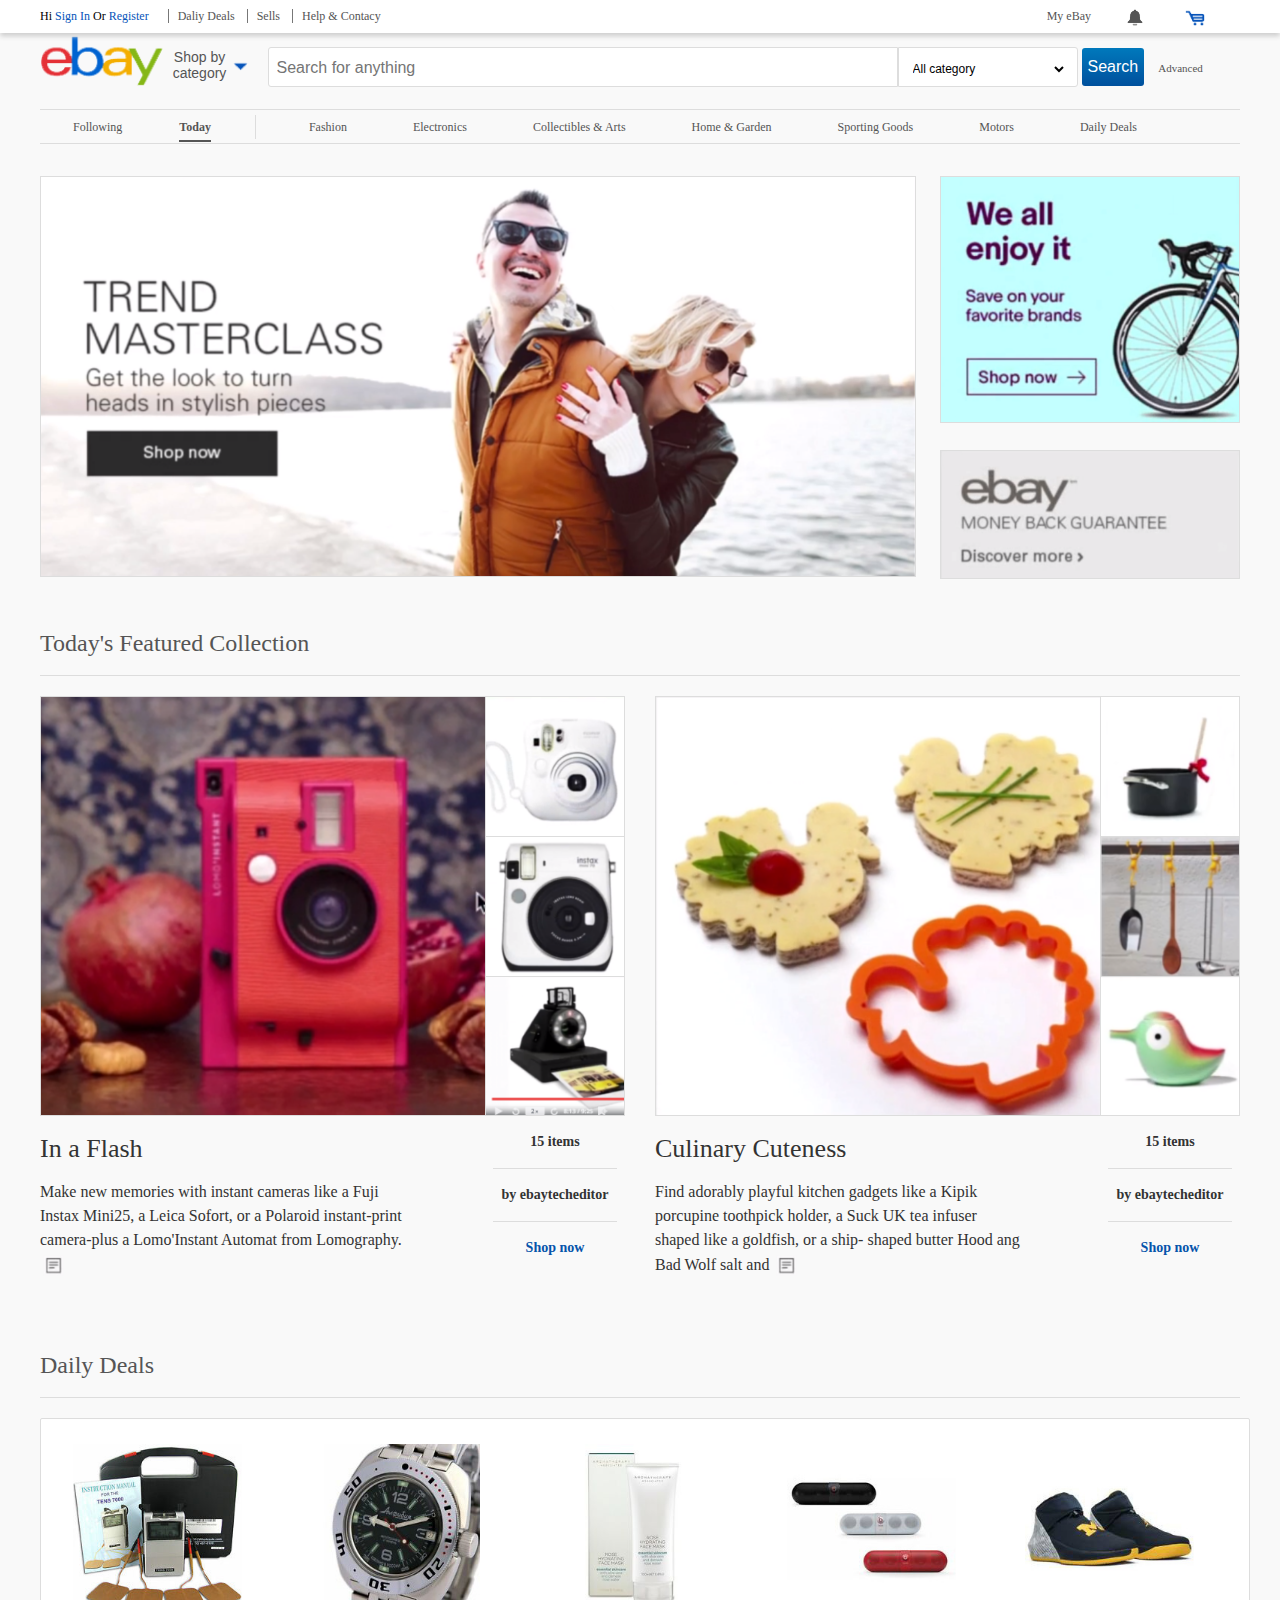
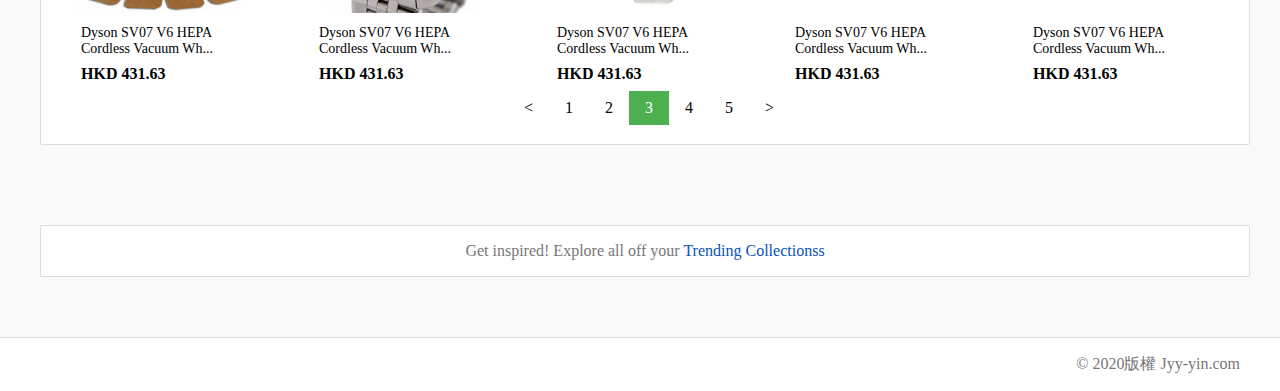
<file: CSS/CSS eBay.html>
<!DOCTYPE html>
<html lang="zh-Hant-TW">
<head>
    <title>MyeBay</title>

    <meta charset="utf-8" />
    <meta http-equiv="Content-type" content="text/html; charset=utf-8" />
    <link rel="stylesheet" type="text/css" href="style.css">

</head>

<body>

<!-------------- Header -------------->

<header>

  <div class="container">

    <ul class="navbar">

      <li id="SignInStyle" class="navItem">Hi <a href="#">Sign In</a> Or <a href="#">Register</a> </li>
      <li class="navItem"> <a href="#">Daliy Deals</a> </li>
      <li class="navItem"> <a href="#">Sells</a> </li>
      <li class="navItem NoBorder"> <a href="#">Help & Contacy</a> </li>

      <li id="cart" class="navItem FloatRight NoBorder"><img src="img/cart.png" alt="cart" title="您的購物車" width="20px"></li>
      <li id="alert" class="navItem FloatRight NoBorder"><img src="img/alert.png" alt="alert" width="20px"></li>
      <li class="navItem FloatRight NoBorder"> <a href="#">My eBay</a> </li>

    </ul>

  </div>

</header>


<!-------------- Search Form -------------->




<div id="SearchBar" class="ClearFix SetBGColor">
  <div class="container">

    <img id="brand" src="img/brand.png" alt="eBay" height="55px">

    <button id="ShoppingButton" type="button">
      <p>Shop by category</p>
      <img id="arrow" src="img/arrow.png" alt="arrow" width="20px">
    </button>

    <form id="SearchForm">
      <table>
        <tr>

          <td>
            <input id="SearchField" class="TextField" type="text"
            name="SearchContent" placeholder="Search for anything">
          </td>

          <td>
            <div id="CategoryTextfield" class="TextField">
              <select class="options" name="cate">
                <option selected="selected" value="0">All category</option>
                <option value="1">Antiques</option>
                <option value="2">Art</option>
                <option value="3">Baby</option>
                <option value="4">Books</option>
                <option value="5">Business &amp; Industrial</option>
                <option value="6">Cameras &amp; Photo</option>
                <option value="7">Cell phone &amp; Accessories</option>
              </select>
            </div>
          </td>

          <td>
            <input class="BtnPrimary" value="Search" type="submit">
          </td>

          <td>
            <a href="#" id="AdvancedButton" title="高級搜索">Advanced</a>
          </td>

        </tr>
      </table>
    </form>

  </div>
</div>


<!-------------- Navigation Bar -------------->


<nav class="ClearFix SetBGColor">
  <div class="container">
    <ul id="NavigationBar" class="navbar TbBorder">

      <li class="navItem LiSpace NoBorder"><a href="#">Following</a></li>
      <li class="navItem LiSpace NoBorder active"><a href="#">Today</a></li>

      <div class="DivIder"></div>

      <li class="navItem LiSpace NoBorder"><a href="#">Fashion</a></li>
      <li class="navItem LiSpace NoBorder"><a href="#">Electronics</a></li>
      <li class="navItem LiSpace NoBorder"><a href="#">Collectibles &amp; Arts</a></li>
      <li class="navItem LiSpace NoBorder"><a href="#">Home &amp; Garden</a></li>
      <li class="navItem LiSpace NoBorder"><a href="#">Sporting Goods</a></li>
      <li class="navItem LiSpace NoBorder"><a href="#">Motors</a></li>
      <li class="navItem LiSpace NoBorder"><a href="#">Daily Deals</a></li>

  </ul>
 </div>
</nav>


<!-------------- Advertisement -------------->

<section id="AdSection" class="SetBGColor ClearFix">
  <div class="container">

    <div id="colume1">
      <div><img id="ad1" class="AddBorder" src="img/ad1.png" alt="ad1" width="876px"></div>
    </div>

    <div id="colume2">
      <div><img id="ad2" class="AddBorder" src="img/ad2.png" alt="ad2" width="300px"></div>
      <div><img id="ad3" class="AddBorder" src="img/ad3.png" alt="ad3" width="300px"></div>
    </div>

  </div>
</section>


<!-------------- Product section -------------->


<section id="ProductSection" class="SetBGColor ClearFix">

  <div class="container">

     <h2 class="HeroHeading">Today's Featured Collection</h2>

     <div id="ShowProduct">

  <!-- ------ Product section1 ------ -->

        <div class="product-section">

          <div class="ProductPhoto">


            <div class="PhotoColume1">
              <img id="photo1"src="img/product1.png" alt="product1">
            </div>

            <div class="PhotoColume2">
              <div class="thumb">
                <img id="ThumbMailFix" class="ThumbMail" src="img/thumbnail1_1.png" alt="thumbnail1_1.png">
              </div>
              <div class="thumb">
                <img class="ThumbMail" src="img/thumbnail1_2.png" alt="thumbnail1_2.png">
              </div>
              <div class="thumb">
                <img class="ThumbMail" src="img/thumbnail1_3.png" alt="thumbnail1_3.png">
              </div>
            </div>


          </div>

          <!-- -------------- Article ------------- -->

          <article>

            <div class="LeftCol">
              <h3 class="title">In a Flash</h3>
              <div class="DescriptionContainer">
                <p class="ProductDetails">
                  Make new memories with instant cameras
                  like a Fuji Instax Mini25, a Leica Sofort, or a
                  Polaroid instant-print camera-plus a
                  Lomo'Instant Automat from Lomography.
                  <a href="#" title="閱讀更多">
                    <span class="ReadMore"></span>
                  </a>
                </p>
              </div>
            </div>


            <div class="RightCol RightColText">
              <ul class="RightColContainer">
                <li class="RightColItem">15 items</li>
                <li class="RightColItem">by ebaytecheditor</li>
                <li class="RightColItem"><a calss="ActiveLink" href="#">Shop now</a></li>
              </ul>
            </div>

          </article>


       </div>

       <!-- ------ Product section1 End ------ -->
       <!-- ------ Product section2 ------ -->


               <div class="product-section RightSec">

                 <div class="ProductPhoto">


                   <div class="PhotoColume1">
                     <img id="PhotoAdjust" src="img/product2.png" alt="product2">
                   </div>

                   <div class="PhotoColume2">
                     <div class="thumb">
                       <img class="ThumbMail" src="img/thumbnail2_1.png" alt="thumbnail2_1.png">
                     </div>
                     <div class="thumb">
                       <img class="ThumbMail" src="img/thumbnail2_2.png" alt="thumbnail2_2.png">
                     </div>
                     <div class="thumb">
                       <img class="ThumbMail" src="img/thumbnail2_3.png" alt="thumbnail2_3.png">
                     </div>
                   </div>


                 </div>

                 <!-- -------------- Article ------------- -->

                 <article>

                   <div class="LeftCol">
                     <h3 class="title">Culinary Cuteness</h3>
                     <div class="DescriptionContainer">
                       <p class="ProductDetails">
                         Find adorably playful kitchen gadgets like a Kipik
                         porcupine toothpick holder, a Suck UK
                         tea infuser shaped like a goldfish, or a ship-
                         shaped butter Hood ang Bad Wolf salt and
                         <a href="#" title="閱讀更多">
                           <span class="ReadMore"></span>
                         </a>

                       </p>
                     </div>
                   </div>


                   <div class="RightCol RightColText">
                     <ul class="RightColContainer">
                       <li class="RightColItem">15 items</li>
                       <li class="RightColItem">by ebaytecheditor</li>
                       <li class="RightColItem"><a calss="ActiveLink" href="#">Shop now</a></li>
                     </ul>
                   </div>

                 </article>

              </div>
        <!-- ------ Product section2 End ------ -->

    </div>
  </div>
</section>


<!-- -- ------ Daily Deals ------ -- -->

<section id="DailyDeals" class="ClearFix SetBGColor">
  <div class="container">
    <h2 class="HeroHeading">Daily Deals</h2>

    <div class="box">

      <div class="BoxSubcontain">
        <img class="Sale" src="img/1.jpg" alt="sale-pic">
        <a href="#" class="details">Dyson SV07 V6 HEPA Cordless Vacuum Wh...</a>
        <h4 class="price">HKD 431.63</h4>
      </div>

      <div class="BoxSubcontain">
        <img class="Sale" src="img/2.jpg" alt="sale-pic">
        <a href="#" class="details">Dyson SV07 V6 HEPA Cordless Vacuum Wh...</a>
        <h4 class="price">HKD 431.63</h4>
      </div>

      <div class="BoxSubcontain">
        <img class="Sale" src="img/3.jpg" alt="sale-pic">
        <a href="#" class="details">Dyson SV07 V6 HEPA Cordless Vacuum Wh...</a>
        <h4 class="price">HKD 431.63</h4>
      </div>

      <div class="BoxSubcontain">
        <img class="Sale" src="img/4.jpg" alt="sale-pic">
        <a href="#" class="details">Dyson SV07 V6 HEPA Cordless Vacuum Wh...</a>
        <h4 class="price">HKD 431.63</h4>
      </div>

      <div class="BoxSubcontain">
        <img class="Sale" src="img/5.jpg" alt="sale-pic">
        <a href="#" class="details">Dyson SV07 V6 HEPA Cordless Vacuum Wh...</a>
        <h4 class="price">HKD 431.63</h4>
      </div>

<!-- -- -- ------ Pagination ------ -- -- -->

      <div class="pagination ClearFix">
        <div class="PaginationContainer">
          <a href="#" class=""><</a>
          <a href="#" class="">1</a>
          <a href="#" class="">2</a>
          <a href="#" class="active">3</a>
          <a href="#" class="">4</a>
          <a href="#" class="">5</a>
          <a href="#" class="">></a>
        </div>
      </div>



    </div>

     <!-- ------ Collections ------ -->

     <div id="collections">
       <p>Get inspired! Explore all off your <a href="#">Trending Collectionss</a></p>
     </div>

  </div>
</section>


      <!-- -- ------ Footer ------ -- -->

       <footer>

         <div class="container">

           <div style="float:right">

             <p>&copy 2020版權 Jyy-yin.com</p>

           </div>

         </div>

       </footer>


</body>
</html>
</file>
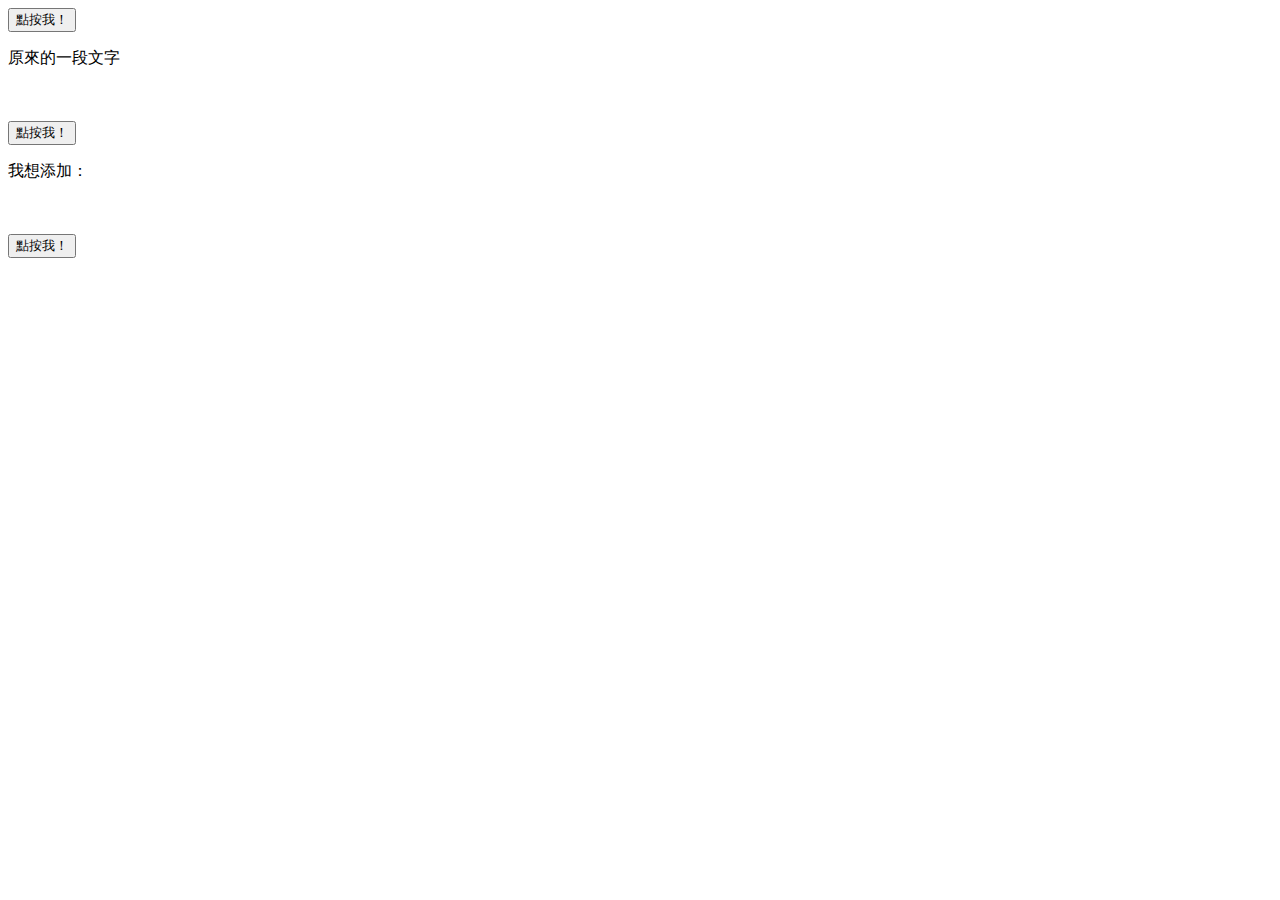
<file: JavaScript/JS按鈕.html>
<!DOCTYPE html>
<html lang="zh-Hant-TW">
<head>
    <title>Learning Java Script</title>

    <meta charset="utf-8" />
    <meta http-equiv="Content-type" content="text/html; charset=utf-8" />
    <style>

    </style>

</head>

<body>

  <!-- <button onclick="alert('您好')">點按我！</button> -->
  <button id="MyButton">點按我！</button>

  <p id="text">原來的一段文字</p>

  <br><br>

  <button id="MyButton1">點按我！</button>

  <p id="text1">我想添加：</p>

  <br><br>

  <button id="MyButton2">點按我！</button>

  <p id="text2"></p>


  <script type="text/javascript">

    var myVarible = 'circle';


    document.getElementById('circle').onclick = function() {

      document.getElementById(myVarible).style.display = "none";
    }

    
    // document.getElementById('text').innerHTML = "修改後的文字";
    document.getElementById('MyButton').onclick = function() {

      document.getElementById('text').innerHTML = "新的一段文字";
    }

    document.getElementById('MyButton1').onclick = function() {

      document.getElementById('text1').innerHTML = document.getElementById('text1').innerHTML+"一段文字";
    }

    document.getElementById('MyButton2').onclick = function() {

    //   document.getElementById('text2').innerHTML = "就是一段文字";
    // }

      document.getElementById('text2').innerHTML = "<ul><li>蘋果</li><li>香蕉</li><li>西瓜</li></ul>";
    }

  </script>

</body>
</html>
</file>
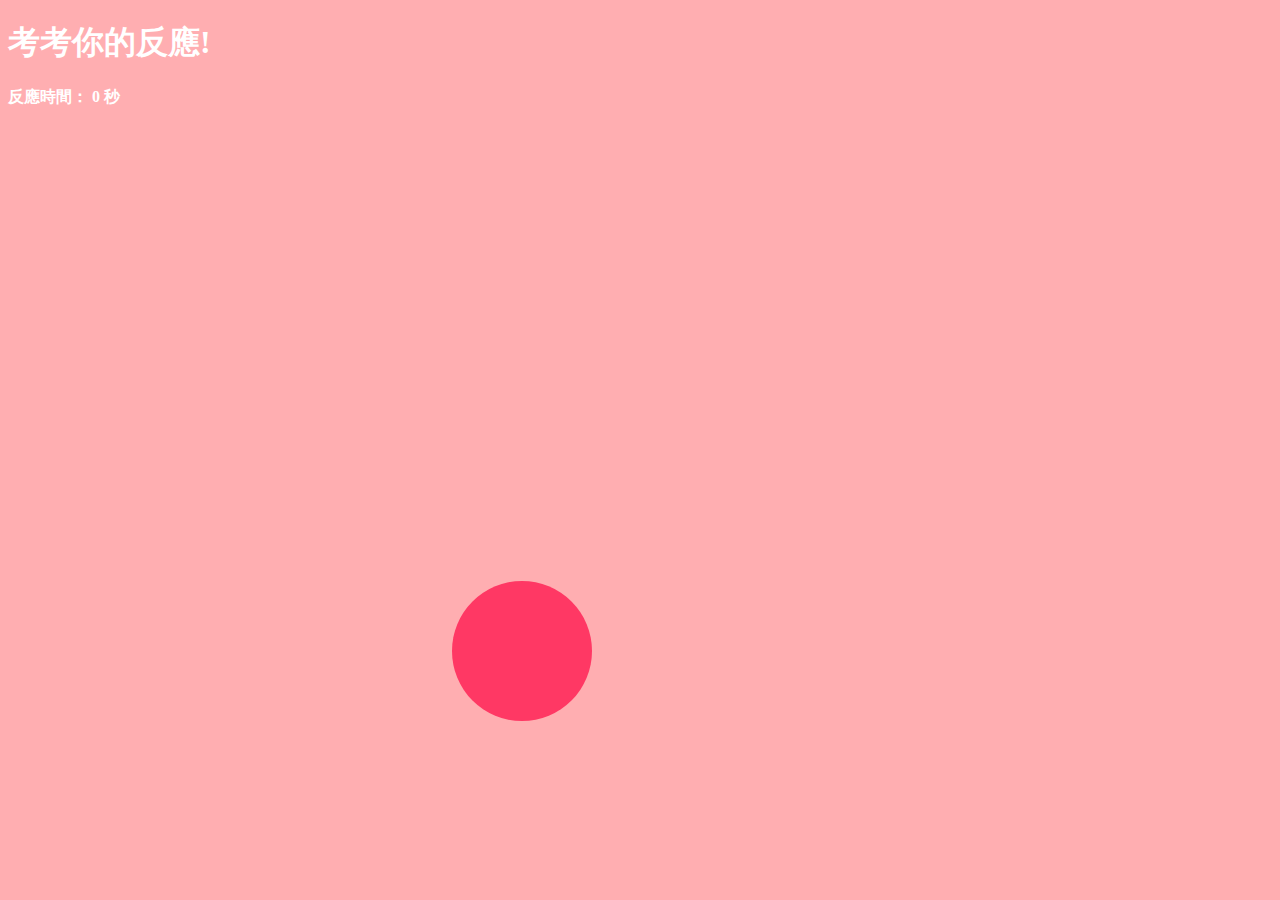
<file: JavaScript/JS考反應遊戲.html>
<!DOCTYPE html>
<html lang="zh-Hant-TW">
<head>
    <title>考反應遊戲</title>

    <meta charset="utf-8" />
    <meta http-equiv="Content-type" content="text/html; charset=utf-8" />

    <Style>

      :root{

        --bound:140px;
      }

      body{

        background-color: rgba(255,94,100,0.5);
        color:white;
      }

      .bold{

        font-weight: bold;
      }

      #box{

        width: var(--bound);
        height: var(--bound);
        background-color: tomato;
        display:none;
        position: relative;
      }



    </style>



</head>

<body>

  <h1>考考你的反應!</h1>
  <p class="bold"> 反應時間： <span id="time" >0</span> 秒 </p>

  <div id="box"></div>


  <script type="text/javascript">

    var CreateTime;
    var ClickTime;
    var ReactionTime;

    function GetRandomColor(){

      var max = 200;
      var min = 50;

      var green = Math.floor(Math.random() * (max - min + 1)) + min;

      var color = "rgba(255, " +green+ ",100,1)";
      return color;
    }

    function MakeBox(){

      var time = Math.random();
      time = time * 2000;

      setTimeout(function(){

        if(Math.random() >= 0.5){

          document.getElementById('box').style.borderRadius = "70px";
        }

        else{

          document.getElementById('box').style.borderRadius = "0px";
        }

        // console.log(window.innerwidth);
        // console.log(window.innerheight);
        //
        // console.log(document.documentElement.clienwidth);
        // console.log(document.documentElement.clienheight);

        var min = 0;
        var max = window.innerHeight - 140;

        var top = Math.floor(Math.random() * (max - min + 1)) + min;

        min = 0;
        max = window.innerWidth - 140;
        var left= Math.floor(Math.random() * (max - min + 1)) + min;


        document.getElementById('box').style.top = top+ "px" ;
        document.getElementById('box').style.left = left+ "px" ;
        document.getElementById('box').style.backgroundColor = GetRandomColor();
        document.getElementById('box').style.display = "block";
        CreateTime = Date.now();

      },time);

    }

    document.getElementById('box').onclick = function(){

      this.style.display = "none";
      ClickTime = Date.now();
      ReactionTime = (ClickTime - CreateTime) / 1000;
      document.getElementById('time').innerHTML = ReactionTime;

      MakeBox();
    }

    MakeBox();


  </script>

</body>
</html>
</file>
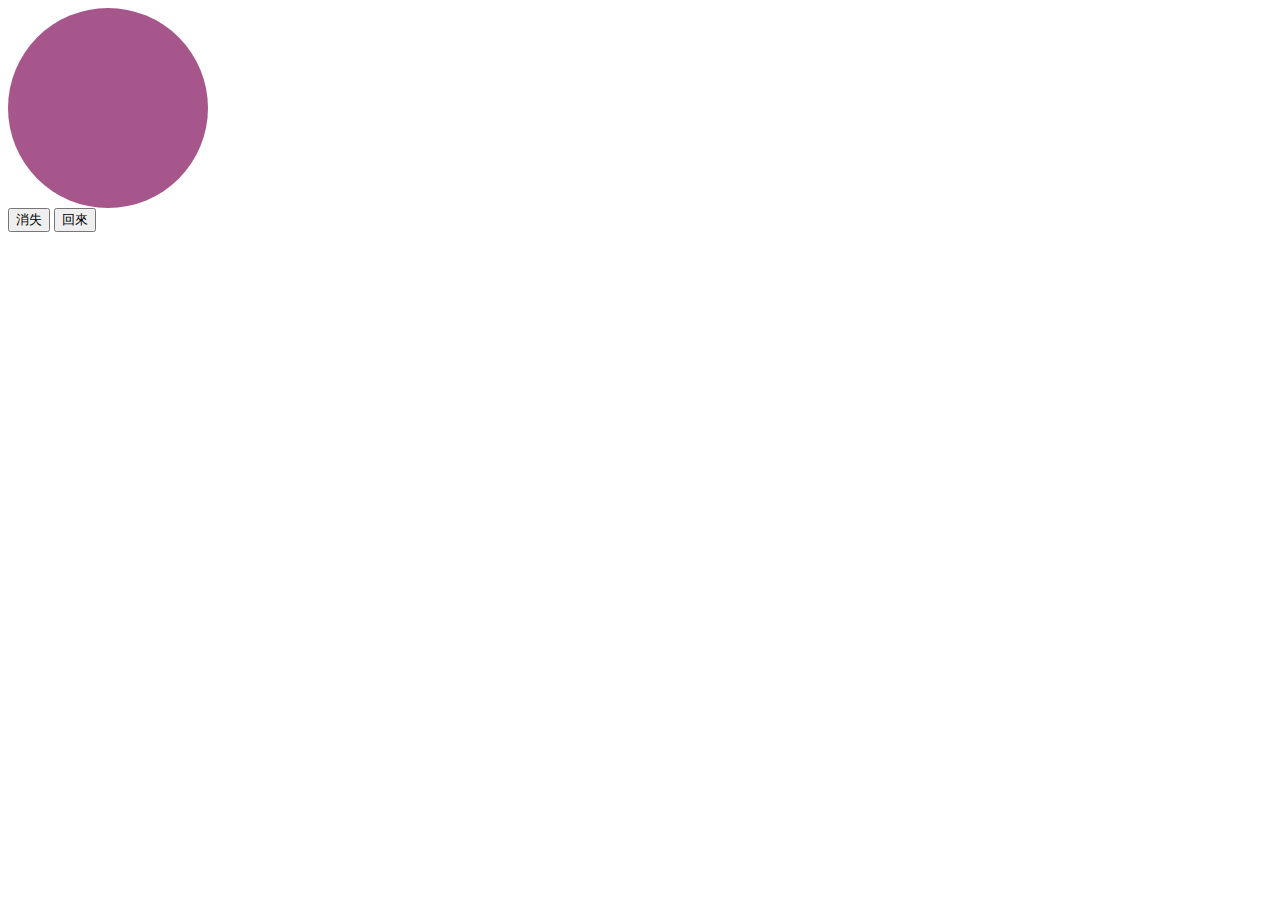
<file: JQuery/JQ index.html>
<!DOCTYPE html>
<html lang="zh-Hant-TW">
<head>
    <title>Learning JQuery</title>

    <meta charset="utf-8" />
    <meta name="viewport" content="width=device-width, initial-scale=1" />
    <script type="text/jscript" src="jquery.min.js"></script>

    <style>

    #circle{

      width: 200px;
      height: 200px;
      border-radius: 50%;
      background-color: #a7568b;
    }

    .square{

      width: 200px;
      height: 200px;
      background-color: #e86d5e;
      margin-top: 10px;
    }

    </style>

</head>

<body>

  <div id="circle"></div>
  <button id="b1">消失</button>
  <button id="b2">回來</button>

  <script type="text/javascript">

    $("#circle").click(function(){

       $(this).animate({
         width: "400px",
         height:"500px",
         marginLeft:"100px",

       } , 3000);

    });

    $("#b1").click(function(){

       $("#circle").fadeOut("fast" , function(){

         alert("消失完成");

       });

    });

    $("#b2").click(function(){

       $("#circle").fadeIn();

    });

  </script>

</body>
</html>
</file>
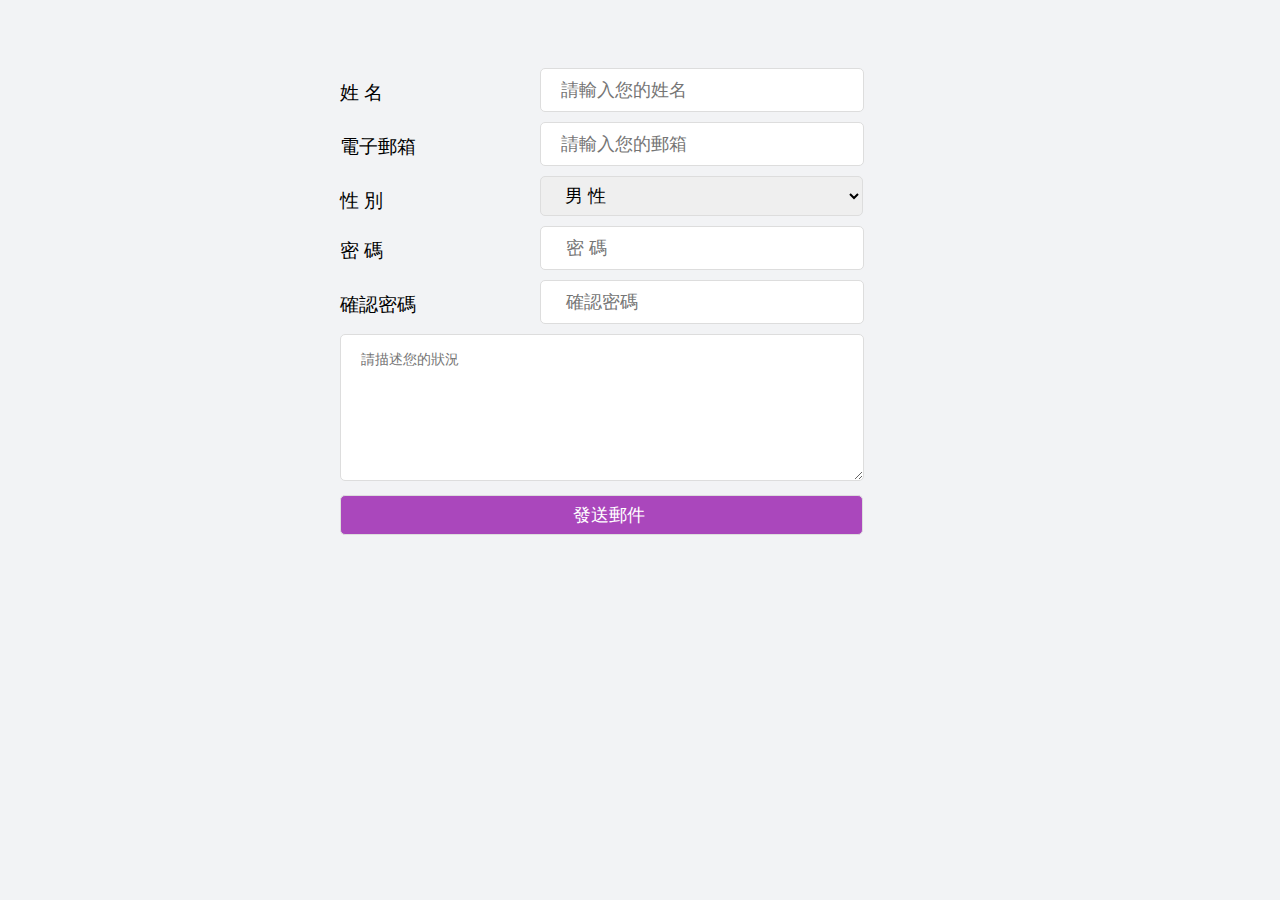
<file: JQuery/JQ RegularExpresstion.html>
<!DOCTYPE html>
<html lang="zh-Hant-TW">
<head>
    <title>驗證表單</title>

    <meta charset="utf-8" />
    <meta name="viewport" content="width=device-width, initial-scale=1" />
    <script type="text/jscript" src="jquery.min.js"></script>

    <style>

      body{

        background-color:#f2f3f5;
      }

      #container{

        padding-top: 60px;
        width: 600px;
        margin: auto;
        font-family: "Helvetica Neue" , "Helvetica" , "Arial";
      }

      .inputStyle{

        border-radius: 5px;
        border: 1px solid #ddd;
        font-size: 1.1em;
        padding-left: 20px;
        margin-bottom: 10px;
      }

      .inputWidth{

        width:300px;
        height:40px;

      }

      #mailGender{

        width:323px;
        height:40px;
      }

      label{

        width: 200px;
        float: left;
        font-size: 1.2em;
        padding-top: 12px;
      }

      #mailMessage{

        width:500px;
        padding-top: 15px;
      }

      #submitButton{

        background-color: #aa47bc;
        color: white;
        width: 523px;
        height: 40px;
      }

      #error{

        color: red;

      }



    </style>

</head>

<body>

  <div id="container">

    <form id="validationForm">

      <label for="emailName"> 姓 名 </label>
      <input id="emailName" class="inputStyle inputWidth" type="text" name="name" placeholder="請輸入您的姓名"></input>

      <label for="emailAddress"> 電子郵箱 </label>
      <input id="emailAddress" class="inputStyle inputWidth" trpe="text" name="email" placeholder="請輸入您的郵箱"></input>

      <label for="mailGender"> 性 別 </label>
      <select id="mailGender" class="inputStyle" name="Gender">
        <option value="male"> 男 性 </option>
        <option value="female"> 女 性 </option>
      </select>

      <label for="pass1"> 密 碼 </label>
      <input id="pass1" class="inputStyle inputWidth" type="password" name="pass1" placeholder=" 密 碼 ">

      <label for="pass2"> 確認密碼 </label>
      <input id="pass2" class="inputStyle inputWidth" type="password" name="pass2" placeholder=" 確認密碼 "></input>

      <textarea id="mailMessage" class="inputStyle" name="message" rows="8" cols="80" placeholder="請描述您的狀況"></textarea>

      <button id="submitButton" class="inputStyle" type="submit" name="submit"> 發送郵件 </button>


    </form>

     <div id="error"></div>

  </div>



  <script type="text/javascript">

    $("#validationForm").submit(function(event){

      var errorMessage = "" ;

      event.preventDefault();

      var name = $("#emailName").val();
      var email = $("#emailAddress").val();
      var pass1 = $("#pass1").val();
      var pass2 = $("#pass2").val();
      var message = $("#mailMessage").val();

      function isValidEmailAddress(emailAddress){

        var pattern = /^\b[a-zA-Z0-9-]+@[a-zA-Z0-9]+\.com\b/i;

        return pattern.test(emailAddress);

      }

      if (name == "" || email == "" || pass1 =="" || pass2 =="" || message == "") {

        errorMessage = "請輸入完整訊息";

      } else if (!isValidEmailAddress(email)) {

        errorMessage ="請輸入正確格式的郵箱地址";

      } else if (pass1 != pass2){

        errorMessage ="請確認您輸入的密碼";

      }

      if (errorMessage == "") {

        $("#error").html("表單已提交");
        $("#error").css("color" , "green");

      } else {

        $("#error").html(errorMessage);
        $("#error").css("color" , "red");

      }

    });

  </script>

</body>
</html>
</file>
<file: CSS/style.css>
body{

  margin: 0;
}

header{

  box-shadow: 0 3px 5px #cccccc;
  padding: 9px 0;
  position: relative;
  z-index: 1;
}

.container{

  width: 1200px;
  margin: auto;
}

.navbar{

  list-style-type: none;
  font-size: 12px;
  margin: 0;
  padding: 0;
}

li.navItem{

  display: inline;
  border-right: 1px solid #777777;
}

li.navItem a {

  padding: 0 9px ;
  color: #555555
}

li.navItem a:link{

  text-decoration: none;
}

li.navItem a:hover{

  text-decoration: underline;
  color:#0654BA;
}

#SignInStyle a:link {

  color:#0654BA;
  padding: 0;
}

#SignInStyle a:link:last-child{

  padding-right: 16px;
}

.FloatRight{

  float: right;
}

.NoBorder{
  border-right: none !important;

}

#alert{
  margin-top: -5px;
  padding:0 15px 0 25px;

}

#cart{

  margin-top: -2.5px;
  padding:0 35px 0 25px;
}

/*-------------- Search Form -------------->*/

#SearchBar {

  width: 100%;
  height: 65px;

  overflow: hidden;
}

.SetBGColor{

  background-color: #f9f9f9;
}

.ClearFix{

  clear: both;
}

#brand{

  float: left;
}

#ShoppingButton{

  float: left;

  width: 70px;

  font-size: 14px;
  color: #555555;

  border: none;
  background-color: #f9f9f9;

  margin-right: 15px;
}

#arrow{

  position: relative;
  bottom: 40px;
  left:40px;
}

#SearchForm{

  float: left;
  margin-top: 10px;
  margin-left: 15px;
}

#SearchField{

  border-radius: 3px 0 0 3px;
  width: 630px;
  height: 40px;

  box-sizing: border-box;
}

.TextField{

  font-size: 16px;
  color: #767676;
  padding: 10px 0 9px 8px;

  border: 1px solid #ddd
}

#CategoryTextfield{

  border-radius: 0 3px 3px 0;
  padding: 11px 10px 11px 10px;
  height: 40px;
  width: 180px;
  background-color: #fff;

  box-sizing: border-box;

  margin-left: -4px;
}

.options{

  border: none;
  font-size: 12px;
  width: 100%;

  background-color: transparent;

}

.BtnPrimary{

  font-size: 16px;
  height: 38px;

  font-weight: 500px;
  border-radius: 3px;
  Border:0;

  color: #fff;
  background: linear-gradient(to bottom, #0079bc,#00509d);
}

.BtnPrimary:hover{

  background: #00509d;
}

#AdvancedButton{

  color: #555555;
  text-decoration: none;
  font-size: 11px;
  margin-left: 10px;
}

#AdvancedButton:hover{

  color: #0654ba;
}


/*------------- Navigation Bar --------------*/

nav{

  width: 100%;
  height: 35px;

  padding-top: 10px;
}

.TbBorder{

  border-top: 1px solid #ddd;
  border-bottom: 1px solid #ddd;
}

#NavigationBar{

  width: 100%;
  height: 35px;
  box-sizing:border-box;

  padding: 10px 0 11px 0;
}

.LiSpace{

  float: left;
  padding: 0 2%;
}

.DivIder{

  width: 1px;
  height: 24px;
  background: #ddd;
  float: left;

  margin: -5px 20px 0 20px;
}

.active a{

  font-weight: bold;
  padding-left: 0 !important;
  padding-right: 0 !important;
  border-bottom: 2px solid #555;

  padding-bottom: 5.5px !important;
}

.active a:hover{

  text-decoration: none !important;
  color: #555 !important;
}


/* -------------- Advertisement -------------- */


#AdSection{

  height: 402px;
  padding: 32px 0;
}

#colume1{

  float: left;
  height: 402px;
}

#colume2{
  position: relative;

  float: left;
  height:402.8px;
  width: 324px;
}

.AddBorder{

  border: 1px solid #ddd;
  box-sizing: border-box;
}

#ad2{

  position: absolute;

  top: 0;
  right: 0;
}

#ad3{

  position: absolute;

  right: 0;
  bottom: 0;
}


/* -------------- Product section -------------- */


#ProductSection{

  width: 100%;
  height: 647px;

  padding-bottom: 75px;

  overflow: hidden;
}

.HeroHeading{

  height: 45px;
  border-bottom:  1px solid #ddd;

  font-weight: 400;
  color: #555;
}

#ShowProduct{

  position: relative;
  width: 100%;
  height: 602.5px;
}

.product-section{
  float: left;

  width: 585px;
  height: 602.5px;
}

.ProductPhoto{

  width: 585px;
  height: 420px;
}

.PhotoColume1{

  float: left;
  width: 445px;
  height: 420px;

  border-width: 1px 0 1px 1px;
  border-color: #ddd;
  border-style: solid;

  box-sizing: border-box;
  overflow: hidden;
}

#photo1{

  height: 418px;
  position: relative;
  left: -100px;
  overflow:hidden;
}

.PhotoColume2{


  width: 140px;
  height: 420px;

  box-sizing: border-box;
  overflow: hidden;
}

.thumb{

  width: 140px;
  height: 140px;

  border-width: 1px 1px 0 1px ;
  border-color: #ddd;
  border-style: solid;

  box-sizing: border-box;
  overflow: hidden;
}

.thumb:last-child{

  border-width: 1px 1px 1px 1px ;
  border-color: #ddd;
  border-style: solid;
}

.ThumbMail{

  height: 140px;
}

#ThumbMailFix{

  position: relative;
  right: 20px;
}


/* -- -------------- Article ------------- -- */


article{

  color: #333333;
}

.title{

  font-weight:400;
  font-size: 26px;

  margin: 18px 0 10px 0 ;
}

.DescriptionContainer{

  width: 370px;
  height: 118px;
}

.ProductDetails{

  font-weight: 400;
  font-size: 16px;

  line-height: 1.5em;
}

.ReadMore{
  display:inline-block;

  background-image: url("img/readmore.png");
  width: 28px;
  height: 28px;
  background-size: cover;

  vertical-align: middle;
}

.LeftCol{

  float: left;
  width: 440px;
}

.RightCol{

  float: right;
  width: 140px;
}

.RightColText{

  text-align: center;
  color: #333333;
  font-size: 14px;
  font-weight: bold;
}

.RightColContainer{

  padding-left: 8px;
  padding-right: 8px;
  margin: 0;

  list-style-type: none;
}

.RightColItem{

  padding: 18px 0;
  border-bottom: 1px #ddd solid;
}

.RightColItem:last-child{

  border-bottom: none;
}

.RightColItem a:link{

  text-decoration:none;
  color: #0654ab;
}

.RightColItem a:hover{

  text-decoration:underline;
  color: #0654ab;
}

/*-- ------ Product section2 ------ --*/


.RightSec{

  position: absolute;
  right: 0;
}

#PhotoAdjust{

  height: 420px;
}



/* - -- ------ Daily Deals ------ -- - */


#DailyDeals{

  width: 100%;
  height: 530px;
  overflow: hidden;
  padding-bottom: 75px;
  border-bottom: 1px solid #ddd;
}

.box{

  width: 100%;
  height: 300px;
  padding: 25px 0 0 8px;
  vertical-align: middle;
  overflow: hidden;
  border: #ddd solid 1px;
  background-color: white;
  border-radius: 2px;
  margin-bottom: 80px;
}

.BoxSubcontain{

  float: left;
  width: 190px;
  margin: 0 24px;
}

.Sale{

  width: 169px;
}

.details{

  width: 180px;
  display: inline-block;
  font-size: 14px;
  padding: 8px 0 0 8px;
  color: black;
  text-decoration: none;
}

.details:hover{

  text-decoration: underline;
  color:#0654ba;
}

.price{

  padding: 8px 0 0 8px;
  margin: 0;
}

/* --------------pagination------------- */

.pagination{

   text-align: center;
}

.PaginationContainer{

  padding-top: 8px;
  display: inline-block;
}

.PaginationContainer a{

  color: black;
  float: left;
  padding: 8px 16px;
  text-decoration: none;

  transition: background-color 0.3s;
}

.PaginationContainer a:hover:not(.active){

  background-color: #ddd;
}

.PaginationContainer a.active{

  background-color: #4caf50;
  color:white;
}


/* --------------Collections------------- */


#collections{

  border:1px solid #ddd;
  width: 1210px;
  background-color: white;
  border-radius: 2px;
  text-align: center;


  color: #777777;
  box-sizing:border-box;
}

 #collections a{

   text-decoration: none;
   color: #0654ba;
 }

 #collections a:hover{

   text-decoration:underline;
   color: #0654ba;
 }


/* --------------Footer------------- */


footer{

  color: #777777;
}
</file>
